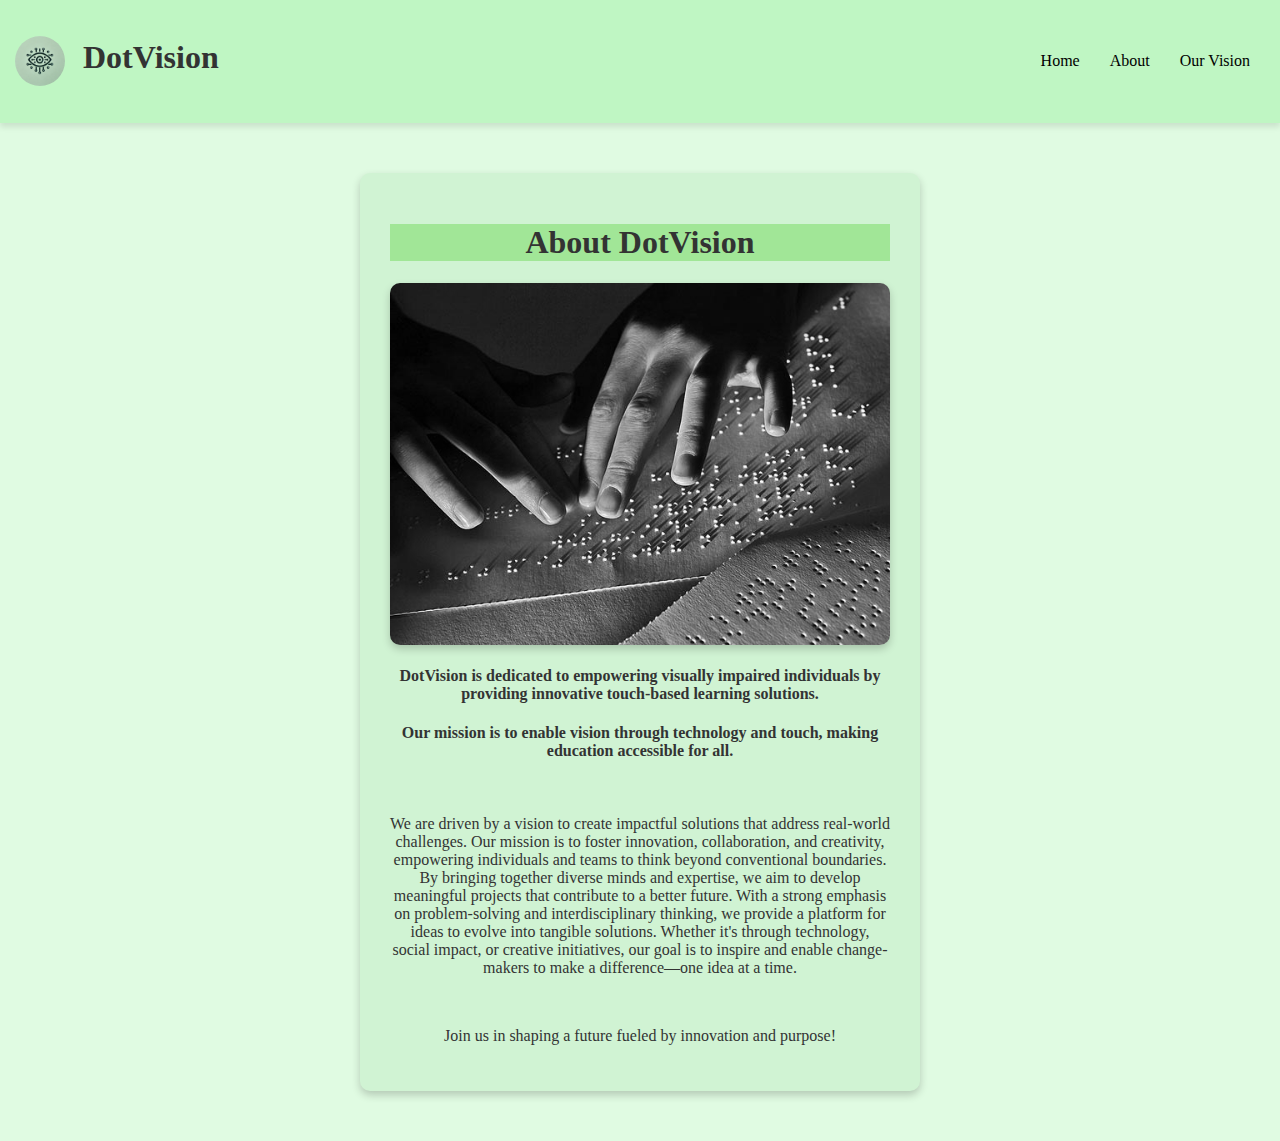
<file: frontend/aboutus.html>
<!DOCTYPE html>
<html lang="en">
<head>
    <meta charset="UTF-8">
    <meta name="viewport" content="width=device-width, initial-scale=1.0">
    <title>DotVision - About Us</title>
    <link rel="stylesheet" href="styles.css">
    <link rel="icon" type="image/png" href="logo.jpg">
</head>
<body>
    <header>
        <nav class="navbar">
            <h1>
                <img src="logo.jpg" alt="DotVision Logo" class="logo">
                DotVision
                
            </h1>
            <div class="nav-links">
                <a href="index.html">Home</a>
                <a href="AboutUs.html">About</a>
                <a href="OurVision.html">Our Vision</a>
            </div>
        </nav>
    
    </header>

    <section class="about">
        <div class="About">
        <h1>About DotVision</h1> 
        </div>
        <img src="blind1.jpg" alt="Braille Image" class="imagebraille">
        <p class="text"><h4> DotVision is dedicated to empowering visually impaired individuals by providing innovative touch-based learning solutions. </h4> </p>
        <p class="text1"> <h4>Our mission is to enable vision through technology and touch, making education accessible for all.</h4></p>
        <br>
        <p> We are driven by a vision to create impactful solutions that address real-world challenges. Our mission is to foster innovation, collaboration, and creativity, empowering individuals and teams to think beyond conventional boundaries. By bringing together diverse minds and expertise, we aim to develop meaningful projects that contribute to a better future.

            With a strong emphasis on problem-solving and interdisciplinary thinking, we provide a platform for ideas to evolve into tangible solutions. Whether it's through technology, social impact, or creative initiatives, our goal is to inspire and enable change-makers to make a difference—one idea at a time. </p>
            
           <br>
           <p> Join us in shaping a future fueled by innovation and purpose!</p>
    </section>
</body>
</html>
</file>
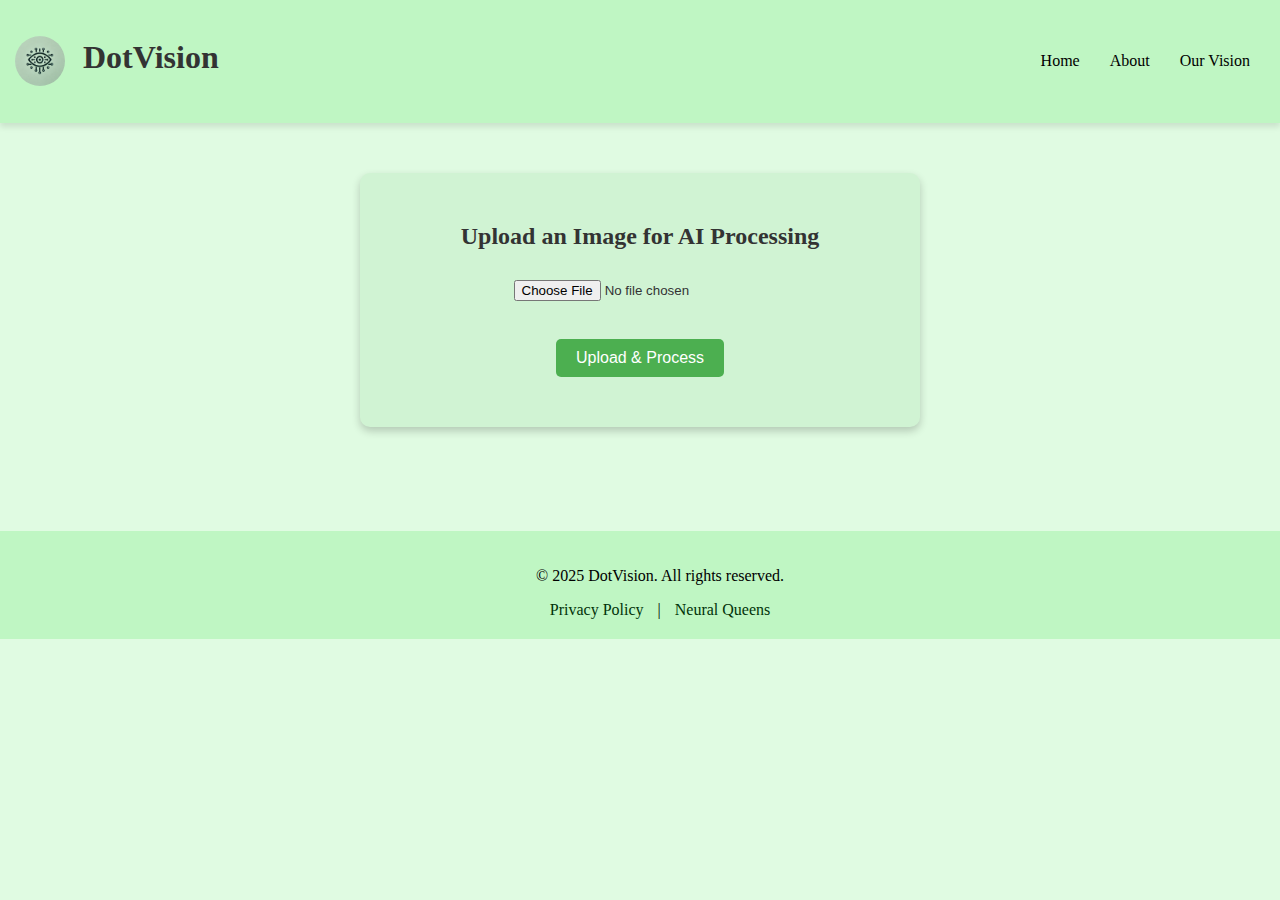
<file: frontend/getting_started.html>
<!DOCTYPE html>
<html lang="en">
<head>
    <meta charset="UTF-8">
    <meta name="viewport" content="width=device-width, initial-scale=1.0">
    <link rel="stylesheet" href="styles.css">
    <link rel="icon" type="image/png" href="logo.jpg">
    <title>Get Started</title>
</head>
<body>
    <header>
        <nav class="navbar">
            <h1>
                <img src="logo.jpg" alt="DotVision Logo" class="logo">
                DotVision
                
            </h1>
            <div class="nav-links">
                <a href="index.html">Home</a>
                <a href="AboutUs.html">About</a>
                <a href="OurVision.html">Our Vision</a>
            </div>
        </nav>
    
    </header>
   <div class="about">
        <h2>Upload an Image for AI Processing</h2>
        <input type="file" id="imageInput" accept="image/png, image/jpeg">
        <br>
        <img id="imagePreview" class="preview" style="display: none;">
        <br>
        <button class="cta-button" onclick="uploadImage()">Upload & Process</button>
        <p id="outputText" class="output"></p>
    </div>
    <br>
    <br>
    <br>

     <footer class="footer">
        <div class="footer-container">
            <p>&copy; 2025 DotVision. All rights reserved.</p>
            <div class="footer-links">
                <a>Privacy Policy</a> |
                <a>Neural Queens</a>
            </div>
        </div>
    </footer>
    
     <script src="script.js"></script>
</body>
</html>
</file>
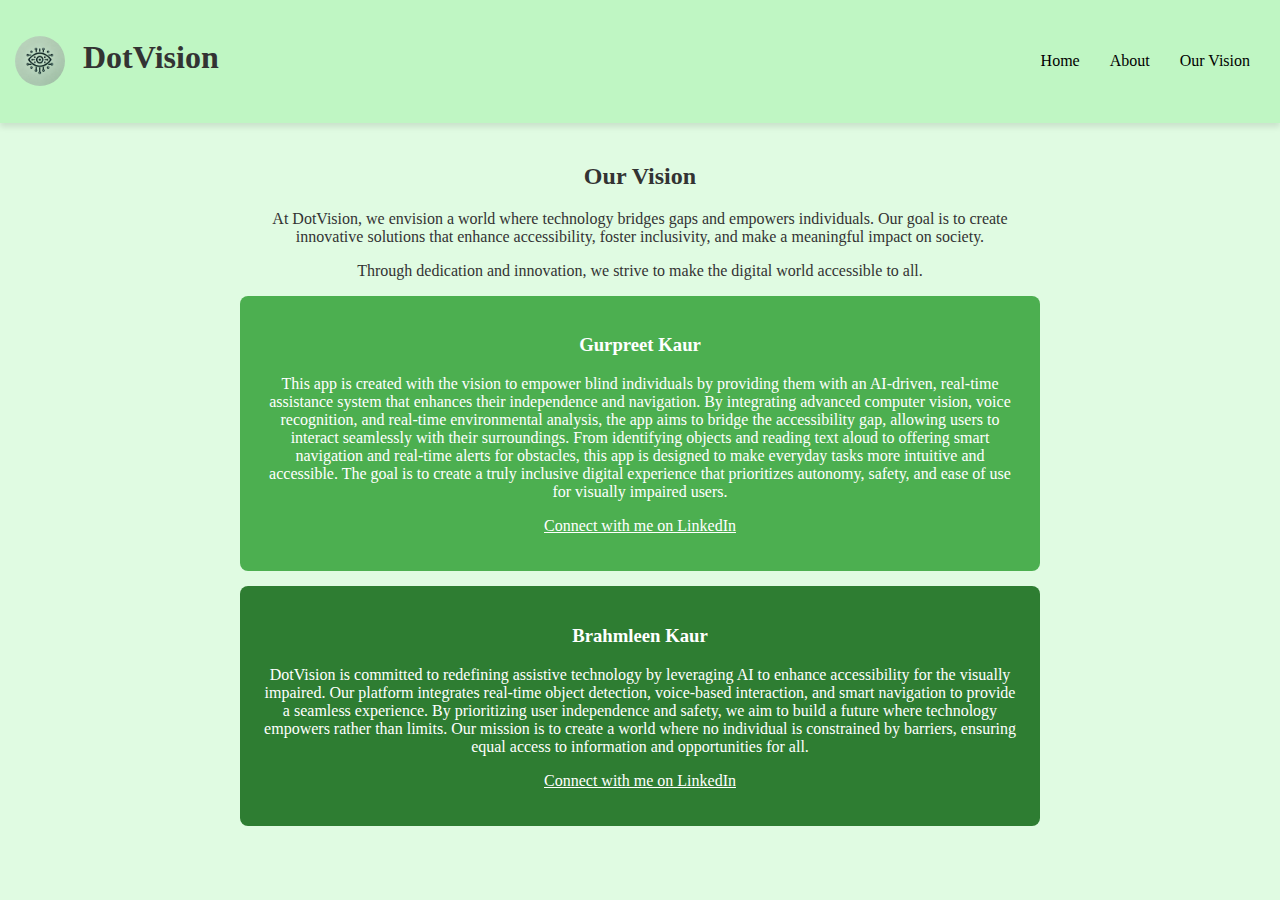
<file: frontend/our_vision.html>
<!DOCTYPE html>
<html lang="en">
<head>
    <meta charset="UTF-8">
    <meta name="viewport" content="width=device-width, initial-scale=1.0">
    <title>Our Vision</title>
     <link rel="stylesheet" href="styles.css">
    <link rel="icon" type="image/png" href="logo.jpg">
</head>
<body>
    <!DOCTYPE html>
<html lang="en">
<head>
    <meta charset="UTF-8">
    <meta name="viewport" content="width=device-width, initial-scale=1.0">
    <title>DotVision - About Us</title>
    <link rel="stylesheet" href="styles.css">
    <link rel="icon" type="image/png" href="logo.jpg">
</head>
<body>
    <header>
        <nav class="navbar">
            <h1>
                <img src="logo.jpg" alt="DotVision Logo" class="logo">
                DotVision
                
            </h1>
            <div class="nav-links">
                <a href="index.html">Home</a>
                <a href="AboutUs.html">About</a>
                <a href="OurVision.html">Our Vision</a>
            </div>
        </nav>
    
    </header>

     <section class="vision-section">
        <div class="vision-container">
            <h2>Our Vision</h2>
            <p>At DotVision, we envision a world where technology bridges gaps and empowers individuals.  
               Our goal is to create innovative solutions that enhance accessibility, foster inclusivity,  
               and make a meaningful impact on society.  
            </p>
            <p>Through dedication and innovation, we strive to make the digital world accessible to all.</p>

<div class="vision-block gurpreet">
    <h3>Gurpreet Kaur</h3>
    <p>This app is created with the vision to empower blind individuals by providing them with an AI-driven, real-time assistance system that enhances their independence and navigation. By integrating advanced computer vision, voice recognition, and real-time environmental analysis, the app aims to bridge the accessibility gap, allowing users to interact seamlessly with their surroundings. From identifying objects and reading text aloud to offering smart navigation and real-time alerts for obstacles, this app is designed to make everyday tasks more intuitive and accessible. The goal is to create a truly inclusive digital experience that prioritizes autonomy, safety, and ease of use for visually impaired users.</p>
    <p><a href="https://www.linkedin.com/in/gurpreet-kaur-547b73281/" target="_blank" style="color: white; text-decoration: underline;">Connect with me on LinkedIn</a></p>
</div>

<div class="vision-block brahmleen">
    <h3>Brahmleen Kaur</h3>
    <p>DotVision is committed to redefining assistive technology by leveraging AI to enhance accessibility for the visually impaired. Our platform integrates real-time object detection, voice-based interaction, and smart navigation to provide a seamless experience. By prioritizing user independence and safety, we aim to build a future where technology empowers rather than limits. Our mission is to create a world where no individual is constrained by barriers, ensuring equal access to information and opportunities for all.</p>
    <p><a href="https://www.linkedin.com/in/brahmleen-kaur-516021274/" target="_blank" style="color: white; text-decoration: underline;">Connect with me on LinkedIn</a></p>
</div>

        </div>
    </section>
</body>
</html>
</body>
</html>
</file>
<file: frontend/styles.css>
body {
    font-family: 'Times New Roman', Times, serif ;
    margin: 0;
    padding: 0;
    background-color: #E0FBE2;
    color: #333;
}

.logo {
    height: 50px; 
    width: auto;
    margin-right: 10px;
    vertical-align: middle;
    border-radius: 50px;
}

.logo-container {
    display: flex;
    align-items: center;
}

.navbar {
    background-color: #BFF6C3;
    padding: 15px;
    display: flex;
    justify-content: space-between;
    align-items: center;
    box-shadow: 0px 4px 6px rgba(0, 0, 0, 0.1);
    position: relative;
}

.nav-links a {
    margin: 0 15px;
    text-decoration: none;
    color: #000000;
}

.cta-button {
    background-color: white;
    color: #ACE1AF;
    border: none;
    padding: 10px 20px;
    cursor: pointer;
    margin-top: 20px;
    text-decoration: none;
}

.cta-button:hover {
    background-color: #333;
    color: white;
    text-decoration: none; /* Ensures no underline on hover */
}

.about {
    text-align: center;
    padding: 30px;
    background-color: #d0f3d3;
}
.footer {
    background-color: #BFF6C3;
    color: rgb(0, 0, 0);
    text-align: center;
    padding: 20px;
    position: relative;
    bottom: 0;
    width: 100%;
}

.footer-links a {
    color: #013309;
    text-decoration: none;
    margin: 0 10px;
}

.footer-links a:hover {
    text-decoration: underline;
}

.outbox {
    position: relative;
    width: 100%;
    height: 400px;
    display: flex;
    align-items: center;
    justify-content: center;
    overflow: hidden;
}

.children {
    position: absolute;
    top: 0;
    left: 0;
    width: 100%;
    height: 100%;
    object-fit: cover;
    z-index: 1;
    opacity: 0.6;
}

.hero {
    position: relative;
    z-index: 2;
    background-color: rgba(172, 225, 175, 0.6);
    color: white;
    text-align: center;
    padding: 50px 200px;
    border-radius: 10px;
    box-shadow: 2px 2px 10px rgba(0, 0, 0, 0.7);
}

.dotvision {
    font-weight: bold;
}

html {
    scroll-behavior: smooth;
}

.text {
    color:rgb(0, 0, 0);
}

.About {
    background-color:rgba(141, 223, 125, 0.7);
}

.imagebraille{
    filter: grayscale();
    max-width: 100%;  /* Ensures the image scales within its container */
    height: auto;  /* Maintains aspect ratio */
    display: block;  /* Removes extra space below the image */
    margin: 0 auto;  /* Centers the image */
    border-radius: 10px; /* Optional: Adds rounded corners */
    box-shadow: 0px 4px 8px rgba(0, 0, 0, 0.2);
}

.vision-section {
    display: flex;
    flex-direction: column;
    align-items: center;
    text-align: center;
    padding: 20px;
}

.vision-container {
    max-width: 800px;
}

.vision-block {
    padding: 20px;
    margin: 15px 0;
    border-radius: 8px;
    color: white;
}

.gurpreet {
    background-color: #4CAF50;
}

.brahmleen {
    background-color: #2E7D32;
}

@media (max-width: 768px) {
    .navbar {
        flex-direction: column;
        text-align: center;
        padding: 10px;
        overflow: visible;
    }

    .nav-links {
        flex-direction: column;
        gap: 10px;
    }

    .hero {
        padding: 30px 20px;
    }

    .outbox {
        height: auto;
        display: flex;
        flex-direction: column;
        align-items: center;
        text-align: center;
    }

    .children {
        height: auto;
        max-width: 100%;
    }

    .imagebraille {
        height: auto;
        max-width: 100%;
    }
}

.menu-toggle {
    display: none;
    background: none;
    border: none;
    font-size: 24px;
    cursor: pointer;
    position: absolute;
    right: 20px;
    top: 50%;
    z-index: 1000;
}

@media (max-width: 768px) {
    .menu-toggle {
        display: block;
   
    }

    .nav-links {
        display: none;
        flex-direction: column;
        position: absolute;
        top: 60px;
        right: 0;
        background-color: white;
        width: 200px;
        padding: 10px;
        box-shadow: 0px 4px 6px rgba(0, 0, 0, 0.1);
        z-index: 999;
    }

    .nav-links.active {
        display: flex;
    }
}

@media (min-width: 769px) {
    .nav-links {
        display: flex !important;
    }
}


/* Image Upload Section */
.about {
    text-align: center;
    padding: 30px;
    background-color: #d0f3d3;
    border-radius: 10px;
    max-width: 500px;
    margin: 50px auto;
    box-shadow: 0px 4px 8px rgba(0, 0, 0, 0.2);
}

input[type="file"] {
    margin-top: 10px;
}

.preview {
    margin-top: 20px;
    max-width: 100%;
    height: auto;
    border-radius: 10px;
    box-shadow: 0px 4px 8px rgba(0, 0, 0, 0.2);
    display: block;
    margin-left: auto;
    margin-right: auto;
}

.cta-button {
    background-color: #4CAF50;
    color: white;
    border: none;
    padding: 10px 20px;
    cursor: pointer;
    margin-top: 20px;
    font-size: 16px;
    border-radius: 5px;
}

.cta-button:hover {
    background-color: #2E7D32;
}

.output {
    margin-top: 20px;
    font-weight: bold;
    color: #000;
}
</file>
